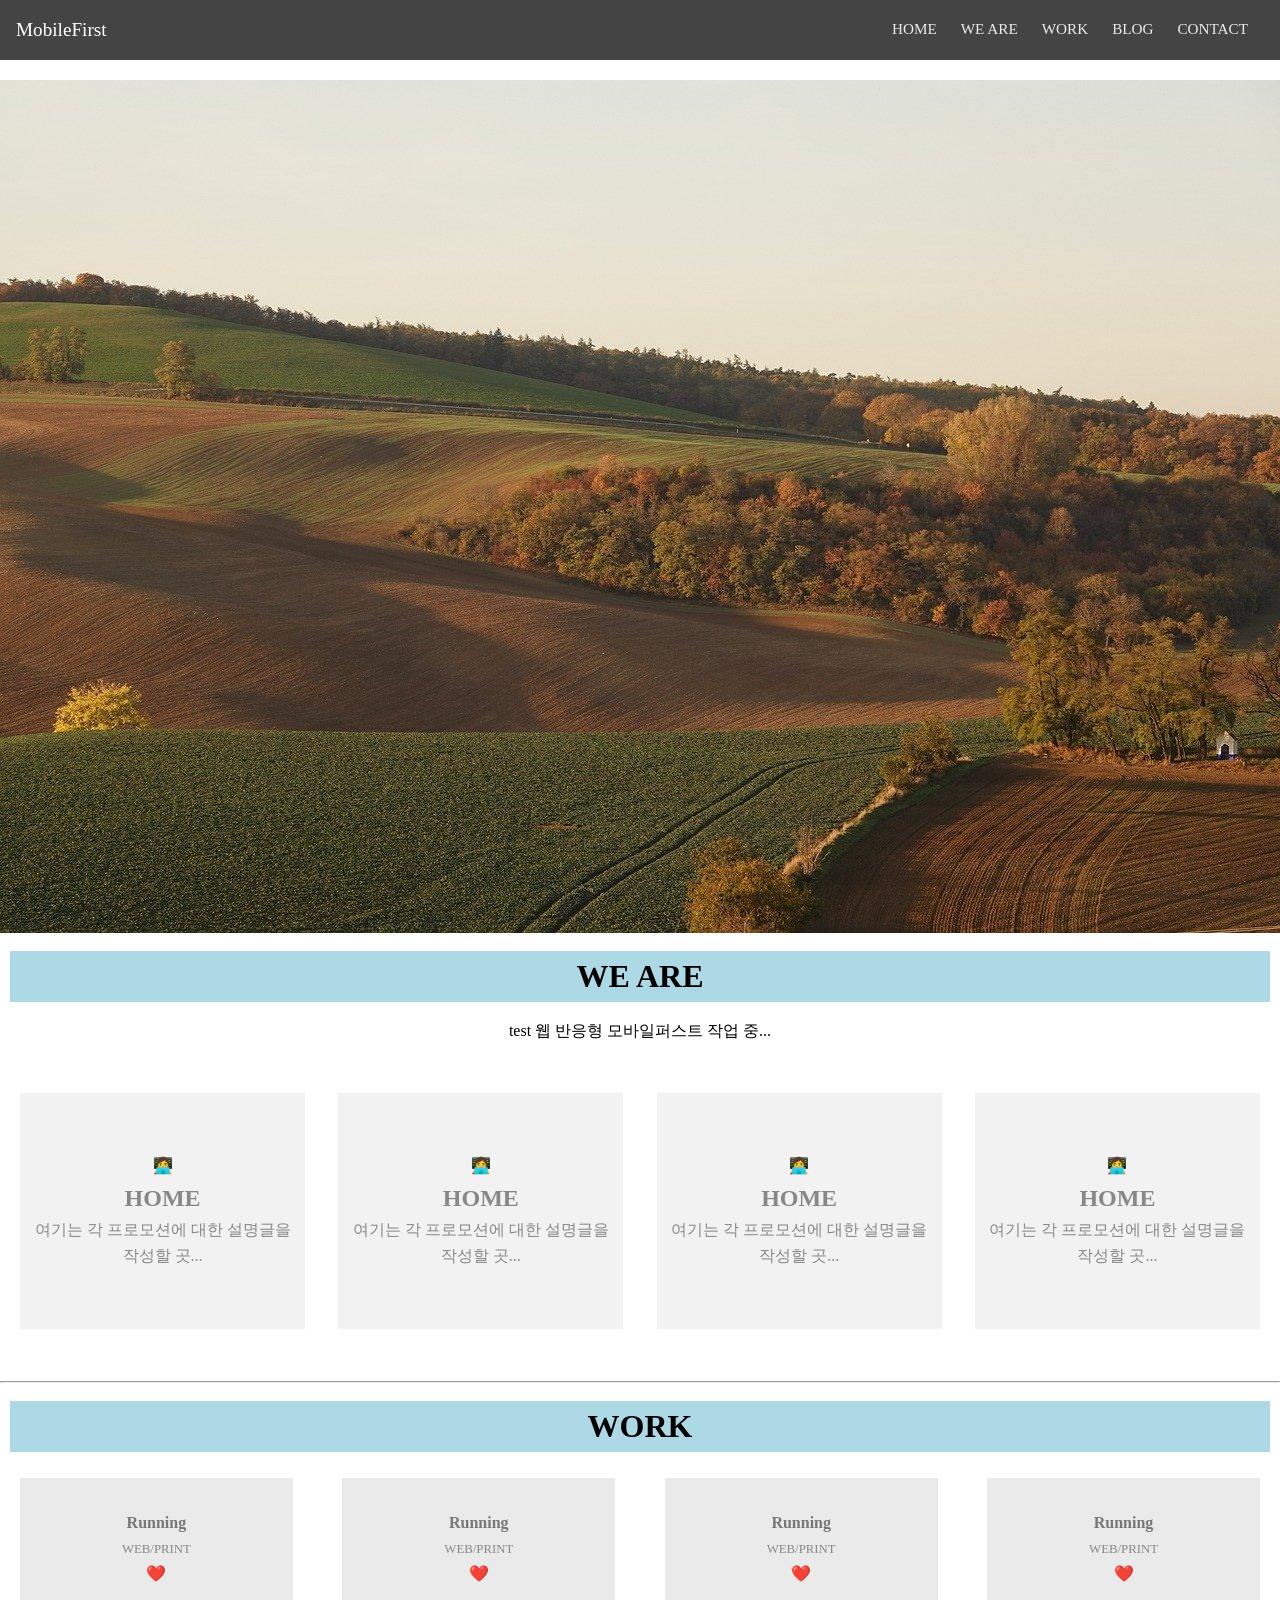
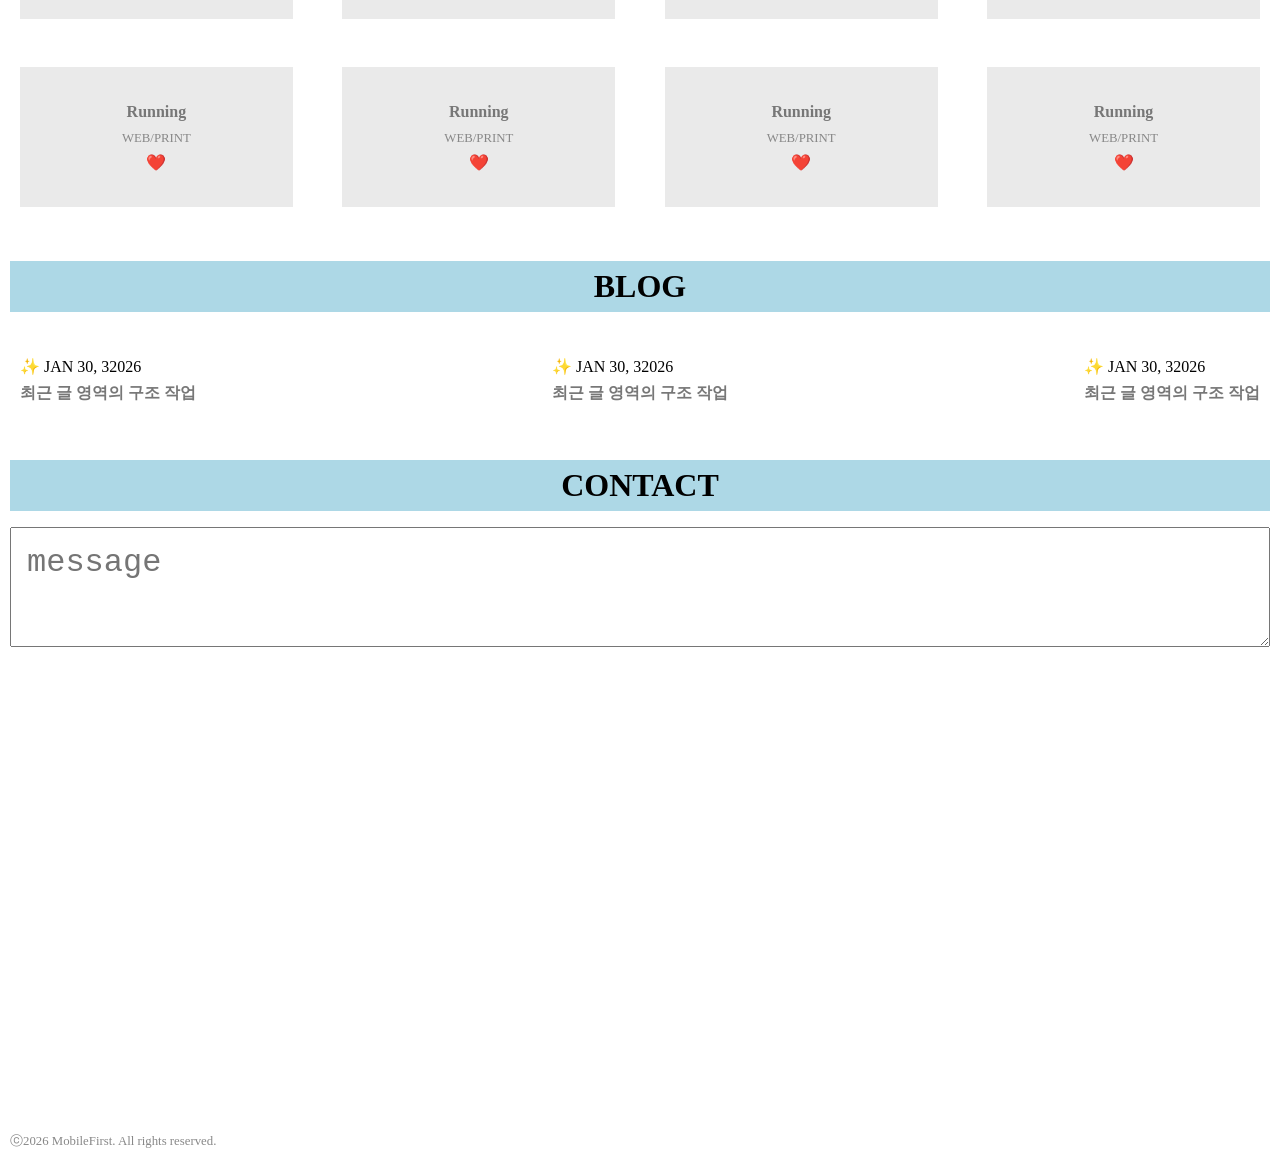
<file: MobileFirst/index.html>
<!DOCTYPE html>
<html lang="en">
<head>
    <meta charset="UTF-8">
    <meta name="viewport" content="width=device-width, initial-scale=1.0">
    <title>웹 반응형 웹 모바일퍼스트</title>
    <link rel="stylesheet" href="css/reset.css">
    <link rel="stylesheet" href="css/style.css">
    
</head>
<body>
    <div id="wrap">
        <header>
            <h1 class="logo"><a href="#">MobileFirst</a></h1>
            <nav>
                <ul>
                    <li><a href="#">HOME</a></li>
                    <li><a href="#">WE ARE</a></li>
                    <li><a href="#">WORK</a></li>
                    <li><a href="#">BLOG</a></li>
                    <li><a href="#">CONTACT</a></li>
                </ul>
            </nav>
            <button class="menu-toggle-btn">
                <!-- &#9776; 1. 첫번째 방법 -->

                <!-- 2.두번째 방법 -->
                 <span></span>
                 <span></span>
                 <span></span>
            </button>
        </header>

        <!--------------------메인 콘텐츠-------------- -->
        <main>
            <!----------- 비주얼 영역 ----------->
            <figure class="slider">
                <img src="./images/bc1.jpg" width="600px">
            </figure>

            <!-- ---------소개 WE ARE------------>
            <section class="content">
                <section class="display-section">
                    <div class="container">
                        <h2 class="sec-tit">WE ARE</h2>
                        <p class="desc">test 웹 반응형 모바일퍼스트 작업 중...</p>
                    </div>
                </section>
                
                <!---------프로모션 목록 4개 세트-------->
                <section class="promotion-section">
                    <div class="container">
                        <ul class="promo-list">
                            <li>
                                <a href="#">👩‍💻
                                <h3>HOME</h3>
                                <p>여기는 각 프로모션에 대한 설명글을 작성할 곳...</p>
                                </a>
                            </li>
                              <li>
                                <a href="#">👩‍💻
                                <h3>HOME</h3>
                                <p>여기는 각 프로모션에 대한 설명글을 작성할 곳...</p>
                                </a>
                            </li>
                              <li>
                                <a href="#">👩‍💻
                                <h3>HOME</h3>
                                <p>여기는 각 프로모션에 대한 설명글을 작성할 곳...</p>
                                </a>
                            </li>
                              <li>
                                <a href="#">👩‍💻
                                <h3>HOME</h3>
                                <p>여기는 각 프로모션에 대한 설명글을 작성할 곳...</p>
                                </a>
                            </li>
                        </ul>
                    </div>
                </section>
                <hr>
                <!---------작업물 모음 8개 세트------>
                <section class="work-section cfixed"></section>
                <div class="container">
                    <h2 class="sec-tit">WORK</h2>
                    <ul class="work-list">
                        <li>
                            <a href="#">
                                <div class="info">
                                    <h3>Running</h3>
                                    <span>WEB/PRINT</span>
                                </div>
                                ❤️
                            </a>
                        </li>
                        <li>
                            <a href="#">
                                <div class="info">
                                    <h3>Running</h3>
                                    <span>WEB/PRINT</span>
                                </div>
                                ❤️
                            </a>
                        </li>
                        <li>
                            <a href="#">
                                <div class="info">
                                    <h3>Running</h3>
                                    <span>WEB/PRINT</span>
                                </div>
                                ❤️
                            </a>
                        </li>
                        <li>
                            <a href="#">
                                <div class="info">
                                    <h3>Running</h3>
                                    <span>WEB/PRINT</span>
                                </div>
                                ❤️
                            </a>
                        </li>
                        <li>
                            <a href="#">
                                <div class="info">
                                    <h3>Running</h3>
                                    <span>WEB/PRINT</span>
                                </div>
                                ❤️
                            </a>
                        </li>
                        <li>
                            <a href="#">
                                <div class="info">
                                    <h3>Running</h3>
                                    <span>WEB/PRINT</span>
                                </div>
                                ❤️
                            </a>
                        </li>
                        <li>
                            <a href="#">
                                <div class="info">
                                    <h3>Running</h3>
                                    <span>WEB/PRINT</span>
                                </div>
                                ❤️
                            </a>
                        </li>
                        <li>
                            <a href="#">
                                <div class="info">
                                    <h3>Running</h3>
                                    <span>WEB/PRINT</span>
                                </div>
                                ❤️
                            </a>
                        </li>
                        <!-- 이후에 나머지 7개 추가 -->
                    </ul>
                </div>
                <section class="blog-section">
                    <div class="container">
                        <h2 class="sec-tit">BLOG</h2>
                        <ul class="blog-list">
                            <li>
                                <a href="#">✨</a>
                                <time datetime="2026-01-30"> JAN 30, 32026</time>
                                <a href="#">
                                    <h3>최근 글 영역의 구조 작업</h3>
                                </a>
                            </li>
                             <li>
                                <a href="#">✨</a>
                                <time datetime="2026-01-30"> JAN 30, 32026</time>
                                <a href="#">
                                    <h3>최근 글 영역의 구조 작업</h3>
                                </a>
                            </li>
                              <li>
                                <a href="#">✨</a>
                                <time datetime="2026-01-30"> JAN 30, 32026</time>
                                <a href="#">
                                    <h3>최근 글 영역의 구조 작업</h3>
                                </a>
                            </li>
                        </ul>
                        <!----------블로그 -->
                    </div>
                </section>

                <!-- 연락 CONTACT -->
                 <section class="contct-section">
                    <div class="container">
                        <h2 class="sec-tit">CONTACT</h2>
                        <div class="form-box">
                            <textarea name="message" id="message" placeholder="message"></textarea>


                        </div>
                    </div>
                 </section>
            </section>
        </main>

        <!--------------------페이지 푸터-------------- -->
        <footer>
            <iframe src="https://www.google.com/maps/embed?pb=!1m18!1m12!1m3!1d50610.76319856956!2d126.90297115674673!3d37.55099475331692!2m3!1f0!2f0!3f0!3m2!1i1024!2i768!4f13.1!3m3!1m2!1s0x357ca2c74aeddea1%3A0x8b3046532cc715f6!2z6rK967O16raB!5e0!3m2!1sko!2skr!4v1769738892608!5m2!1sko!2skr" width="600" height="450" style="border:0;" allowfullscreen="" loading="lazy" referrerpolicy="no-referrer-when-downgrade"></iframe>
            <p>ⓒ2026 MobileFirst. All rights reserved.</p>
            <!-- ㅇ+한자키 (우측 Ctrl), 엔티티코드, 폰트어썸 -->
        </footer>
    </div>
    <script src="js/script.js"></script>
</body>
</html>
</file>
<file: MobileFirst/css/style.css>
body {
    line-height: 1.6;
}
a {
    text-decoration: none;
}
#wrap {
    margin: 0a auto;
    width:100%;
    /* max-width: 1200px; */
}
/* main {
    border: 1px solid brown;
} */
 .sec-tit {
    background-color: lightblue;
    font-size: 42px;
    font-weight: 600;
    margin-bottom: 30px;
 }

 /*************header***************/
 header {
    position: fixed;
    top: 0;
    left: 0;
    width: 100%;
    height: 60px;
    background-color:#444;
    display: flex;
    justify-content: space-between;
    z-index: 100;
 }
 .logo a {
    color: #fff;
    font-size: 1.2rem;
    line-height: 60px;
    margin-left: 1rem;
    
 }

 /* 메뉴 기본 숨김 */
 nav {
    display: none;
    background-color: #333;
    opacity: 0.9;
 }
/* js 토글 이후 추가 내용 */
nav.is-open {
  display: block;
}
nav.is-open ul {
   background-color: #444;
   width: 300px;
}
nav.is-open li a {
  color: #fff;
  background-color: #444;

}


 /* 햄버거 버튼 */
 /* 1. 첫번째 방법 */
 /* .menu-toggle-btn {
    color: #fff;
    font-size: 25px;
    background: transparent;
    border: none;
 } */

 /* 2.두번째 방법 */
 .menu-toggle-btn {
    width: 2rem;
    position: absolute;
    top: 1.3em;
    right: 1rem;
    cursor: pointer;
    border: none;
    background: transparent;
 }
 .menu-toggle-btn span { 
    display: block;
    height: 3px;
    background-color: #fff;
    margin-bottom: 5px;
 }

 /* slider */
 main{
  width: 100%;
 }
 .slider {
    margin-top: 80px;
 }
 .slider img {
    width: 100%;
    height: auto;
 }

 /* common */
 .container {
    /* border: 1px solid red; */
    width: 100%;
 }
 
 .sec-tit {
    text-align: center;
    font-size: 1.8rem;
    margin-bottom: 1rem;
 }
 .desc {
    text-align: center;
    font-size: 1rem;
 }

 /* promotion */
 .promo-list li {
    margin-bottom: 1.5rem;
 }
 .promo-list a {
    /* border: 5px solid green; */
    text-align: center;
    display: block;
    background-color: #f2f2f2;
 }
 .promo-list a h3 {
    color: #888;
    font-size: 0.8rem;
    font-weight: 600;
 }
  .promo-list p {
    color: #888;
    font-size: 0.8rem;
 }

 /* work */
  .work-list li {
    margin-bottom: 1.5rem;
  }
 .work-list a {
    display: block;
    background: #eaeaea;
    text-align: center;
    padding: 2rem;
 }
 .work-list li h3 {
    color: #777;
    font-weight: 600;
 }
  .work-list li span {
    color: #888;
    font-size: 0.8rem;
  }

  /* blog */
  .blog-list li {
    margin-bottom: 1.5rem;
  }
  .blog-list h3 {
    font-size: 1rem;
    color: #777;
    font-weight: 600;
  }

  /* contact */
  .container {
    padding: 10px;
  }
  textarea {
    width: 100%;
    height: 120px;
    font-size: 2rem;
    padding: 1rem;
  }

  /* footer */
  footer {
    font-size: 0.8rem;
    color: #888;
  }
  footer iframe {
    width: 100%;
    padding: 10px;
  }
  footer p {
    padding: 10px;
  }

  /* 태블릿 최소 768px 이상일 때 적용 */
  @media (min-width: 768px) {
  
    .promo-list {
        display: flex;
        /* wrap: 자식 요소가 부모 컨테이너의 
           너비를 초과할 때, 자동으로
           다음 줄로 넘어가게 설정
           no wrap: 한 줄에 강제로 배치 */
        flex-wrap: wrap;
        gap: 1.5rem;
        justify-content: space-between;
    }
    .promo-list li {
        width: 48%;
    }
  
  /* work blog 2열로 */
  /* 제목만 살짝 키움 */
  .work-list {display: flex;
    justify-content: space-between;
    flex-wrap: wrap;
    gap: 1.5rem;
  }
  .work-list li {
    width: 48%;
  }
  .sec-tit {
    font-size: 2.2rem;
  }



  }

  /* pc 1024 이상일 때 햄버거 메뉴가 사라지고 nav가 생긴다
    promotion, work 4열, blog 3열*/
  @media (min-width:1024px) {

    /* header */
    .menu-toggle-btn{
        display: none;
    }
    nav {
        display: block;
        background-color: none;
    }
    nav ul {
        display: flex;
        position: absolute;
        top: 1rem;
        right: 2rem;
    }
    nav li { 
        margin-left: 1.5rem;
    }
    nav a {
        color: #fff;
        font-size: 0.95rem;
    }
   .sec-tit {
        font-size: 2rem;
    }

    /* promotiom 4열 */
    .desc {
        margin-bottom: 20px;
    }
     .promo-list {
         padding: 10px;
     }
     .promo-list li {
        width: 23%;
    }
     .promo-list li a {
        padding: 60px 10px;
    }
     .promo-list a h3 {
    color: #888;
    font-size: 1.5rem;
    font-weight: 600;
 }
   .promo-list p {
    color: #888;
    font-size: 1.0rem;
 }


    /* work 4열 */
  .work-list {
     padding: 10px;
    }
  .work-list li {
    width: 22%;
  }

   /* blog 3열 */
  .blog-list {
    display: flex;
    justify-content: space-between;
    padding: 10px;
  }
  .blog-list li {
    margin-top: 1rem;
  }
  .blog-list h3 {
    font-size: 1rem;
    color: #777;
    font-weight: 600;
  }

  nav {
    display: block;
  }




  }
</file>
